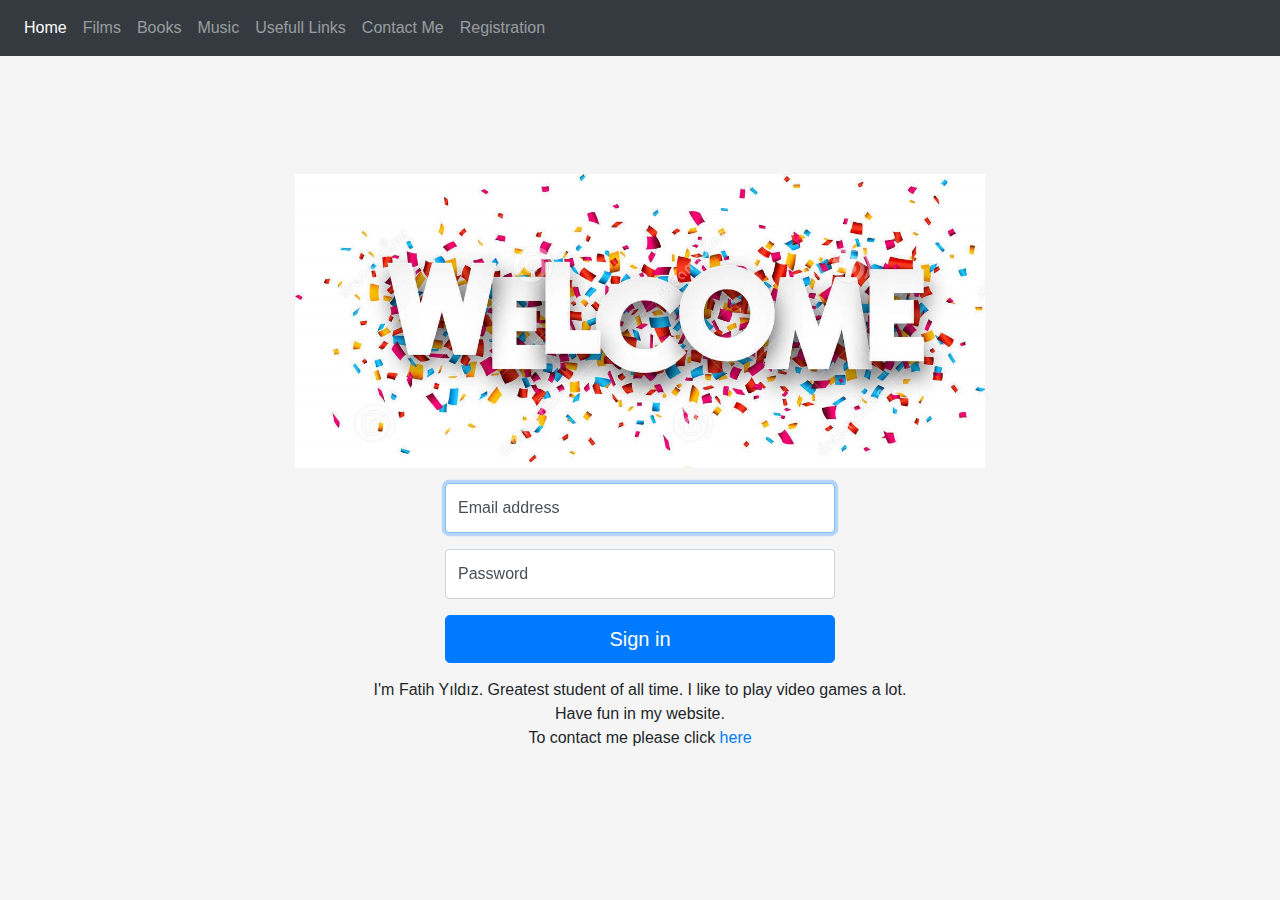
<file: index.html>
﻿<!DOCTYPE html>

<html lang="en" xmlns="http://www.w3.org/1999/xhtml">
<head>

    <meta charset="utf-8">
    <title>My Web Site</title>
    <link href="./bootstrap-4.3.1-dist/css/bootstrap.min.css" rel="stylesheet" integrity="sha384-ggOyR0iXCbMQv3Xipma34MD+dH/1fQ784/j6cY/iJTQUOhcWr7x9JvoRxT2MZw1T" crossorigin="anonymous">

    <link href="./bootstrap-4.3.1-dist/css/floating-labels.css" rel="stylesheet">

    <style>
        .bd-placeholder-img {
            font-size: 1.125rem;
            text-anchor: middle;
            -webkit-user-select: none;
            -moz-user-select: none;
            -ms-user-select: none;
            user-select: none;
        }

        @media (min-width: 768px) {
            .bd-placeholder-img-lg {
                font-size: 3.5rem;
            }
        }
    </style>
    <link href="./bootstrap-4.3.1-dist/css/main-template.css" rel="stylesheet">

</head>
<body>
    <nav class="navbar navbar-expand-md navbar-dark bg-dark fixed-top">

        <button class="navbar-toggler" type="button" data-toggle="collapse" data-target="#mynavbar" aria-controls="mynavbar" aria-expanded="false" aria-label="Toggle navigation">
            <span class="navbar-toggler-icon"></span>
        </button>

        <div class="collapse navbar-collapse" id="mynavbar">

            <ul class="navbar-nav mr-outo">

                <li class="nav-item">
                    <a class="nav-link active" href="./index.html">Home</a>
                </li>

                <li class="nav-item">
                    <a class="nav-link" href="./Films.html">Films</a>
                </li>

                <li class="nav-item">
                    <a class="nav-link" href="./Books.html">Books</a>
                </li>

                <li class="nav-item">
                    <a class="nav-link" href="./Music.html">Music</a>
                </li>

                <li class="nav-item">
                    <a class="nav-link" href="./UsefullLinks.html">Usefull Links</a>
                </li>

                <li class="nav-item">
                    <a class="nav-link" href="./ContactMe.html">Contact Me</a>
                </li>

                <li class="nav-item">
                    <a class="nav-link" href="./Registration.html">Registration</a>
                </li>

            </ul>
        </div>
    </nav>
    <main class="container" role="main">
        <div class="main-template">
            <img src="./welcome.jpg" style="width: 65%;">

            <form class="form-signin">

                <div class="form-label-group" style="text-align:left">
                    <input type="email" id="inputEmail" class="form-control" placeholder="Email address" required autofocus>
                    <label for="inputEmail">Email address</label>
                </div>

                <div class="form-label-group" style="text-align:left">
                    <input type="password" id="inputPassword" class="form-control" placeholder="Password" required>
                    <label for="inputPassword">Password</label>
                </div>

                <button class="btn btn-lg btn-primary btn-block" type="submit">Sign in</button>

            </form>
                <p>
                    I'm Fatih Yıldız. Greatest student of all time. I like to play video games a lot.<br>
                    Have fun in my website.<br>
                    To contact me please click <a href="./ContactMe.html"> here </a>
                </p>
        </div>
    </main>
</body>



<script src="https://code.jquery.com/jquery-3.3.1.slim.min.js" integrity="sha384-q8i/X+965DzO0rT7abK41JStQIAqVgRVzpbzo5smXKp4YfRvH+8abtTE1Pi6jizo" crossorigin="anonymous"></script>
<script>window.jQuery || document.write('<script src="/docs/4.3/assets/js/vendor/jquery-slim.min.js"><\/script>')</script>
<script src="./bootstrap-4.3.1-dist/js/bootstrap.bundle.min.js" integrity="sha384-xrRywqdh3PHs8keKZN+8zzc5TX0GRTLCcmivcbNJWm2rs5C8PRhcEn3czEjhAO9o" crossorigin="anonymous"></script></body>

</html>
</file>
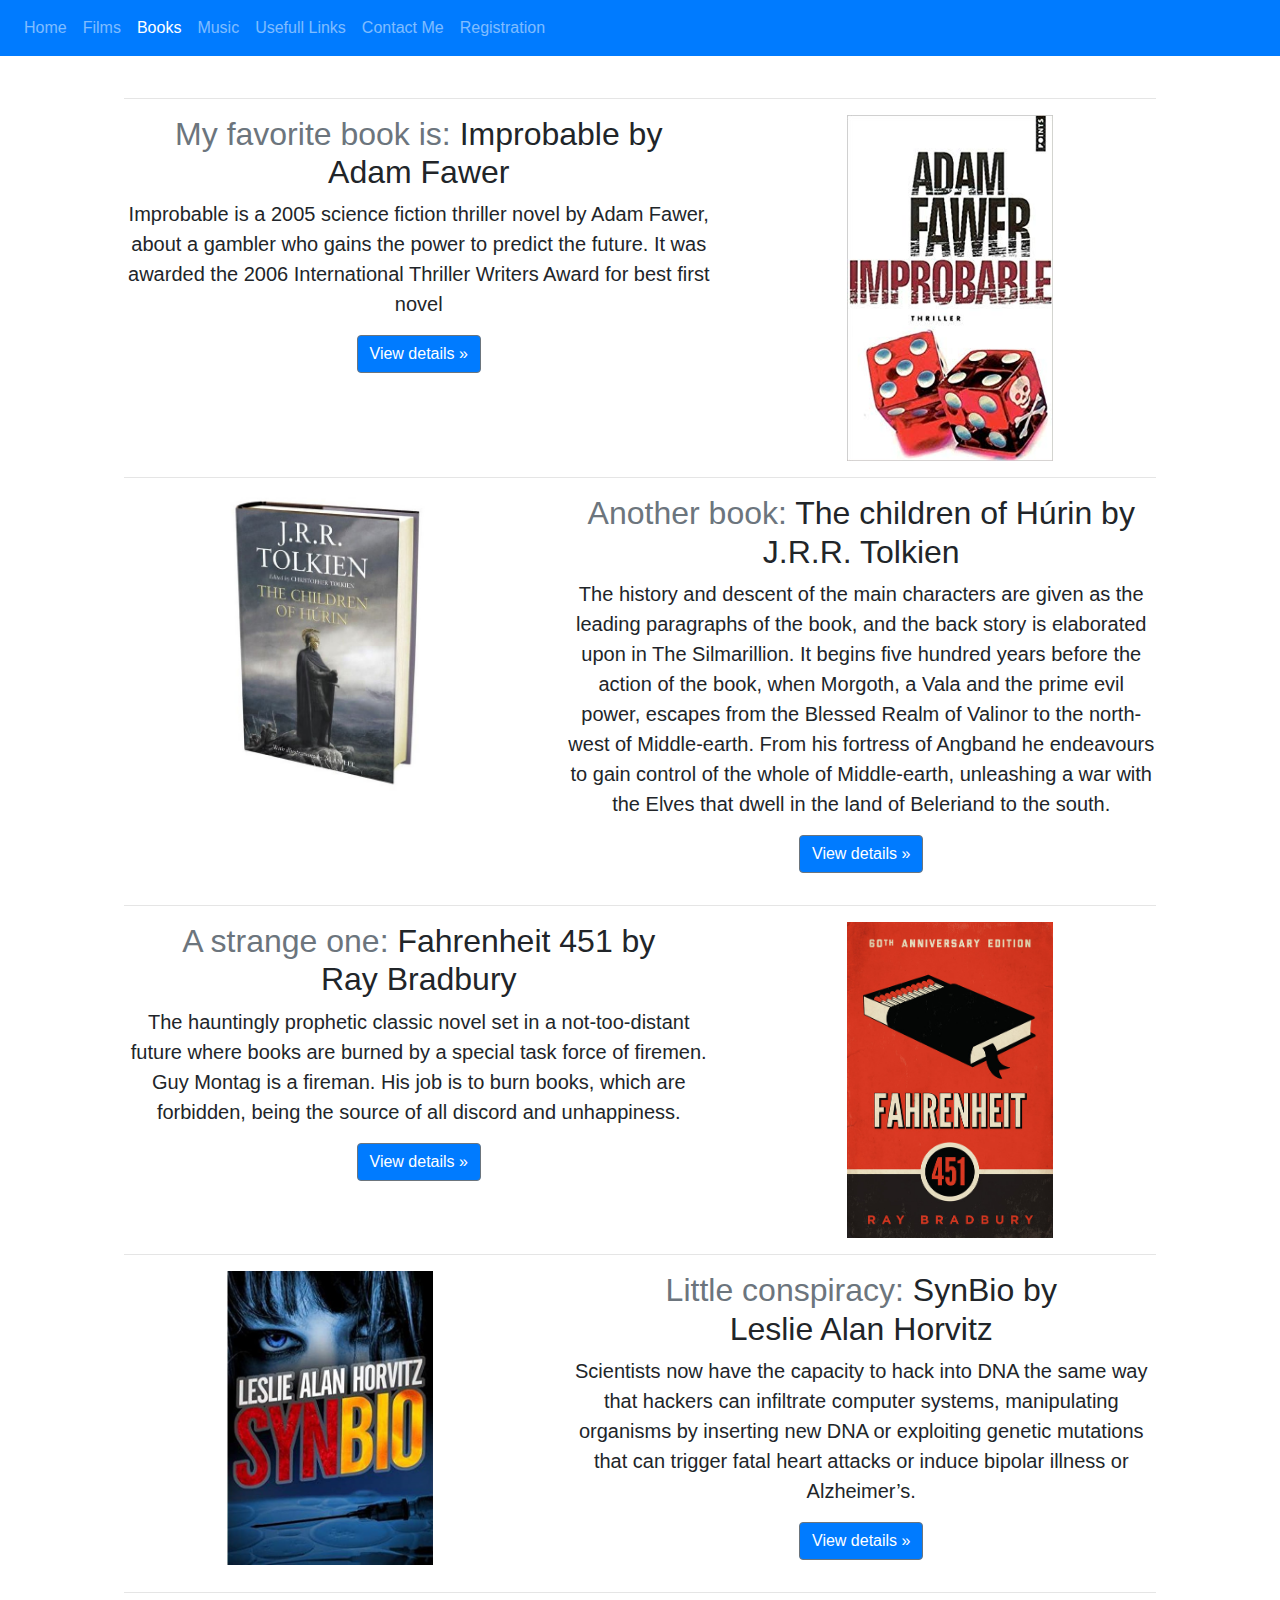
<file: Books.html>
<!DOCTYPE html>
<html lang="en" xmlns="http://www.w3.org/1999/xhtml">
<head>

    <meta charset="utf-8">
    <title>My Web Site</title>
    <link href="./bootstrap-4.3.1-dist/css/bootstrap.min.css" rel="stylesheet" integrity="sha384-ggOyR0iXCbMQv3Xipma34MD+dH/1fQ784/j6cY/iJTQUOhcWr7x9JvoRxT2MZw1T" crossorigin="anonymous">
    <link href="./bootstrap-4.3.1-dist/css/main-template.css" rel="stylesheet">
</head>
<body>
    <nav class="navbar navbar-expand-md navbar-dark fixed-top" style="background-color: #007bff !important;">

        <button class="navbar-toggler" type="button" data-toggle="collapse" data-target="#mynavbar" aria-controls="mynavbar" aria-expanded="false" aria-label="Toggle navigation">
            <span class="navbar-toggler-icon"></span>
        </button>

        <div class="collapse navbar-collapse" id="mynavbar">

            <ul class="navbar-nav mr-outo">

                <li class="nav-item">
                    <a class="nav-link" href="./index.html">Home</a>
                </li>

                <li class="nav-item">
                    <a class="nav-link" href="./Films.html">Films</a>
                </li>

                <li class="nav-item">
                    <a class="nav-link active" href="./Books.html">Books</a>
                </li>

                <li class="nav-item">
                    <a class="nav-link" href="./Music.html">Music</a>
                </li>

                <li class="nav-item">
                    <a class="nav-link" href="./UsefullLinks.html">Usefull Links</a>
                </li>

                <li class="nav-item">
                    <a class="nav-link" href="./ContactMe.html">Contact Me</a>
                </li>

                <li class="nav-item">
                    <a class="nav-link" href="./Registration.html">Registration</a>
                </li>

            </ul>
        </div>
    </nav>
    <div class="container" role="main">
        <main class="container" role="main">
            <div class="main-template">

                <hr class="featurette-divider">

                <div class="row featurette">
                    <div class="col-md-7">
                        <h2 class="featurette-heading"><span class="text-muted">My favorite book is:</span> Improbable by <br /> Adam Fawer</h2>
                        <p class="lead">Improbable is a 2005 science fiction thriller novel by Adam Fawer, about a gambler who gains the power to predict the future. It was awarded the 2006 International Thriller Writers Award for best first novel</p>
                        <p><a class="btn btn-secondary" style="background-color: #007bff !important;" href="https://www.amazon.com/Improbable-Novel-Adam-Fawer/dp/006073678X" role="button">View details &raquo;</a></p>
                    </div>
                    <div class="col-md-5">
                        <img class="bd-placeholder-img bd-placeholder-img-lg featurette-image img-fluid mx-auto" src="./improbable.jpg" width="50%" xmlns="http://www.w3.org/2000/svg" preserveAspectRatio="xMidYMid slice" focusable="false" role="img" aria-label="Placeholder: 500x500">
                    </div>
                </div>

                <hr class="featurette-divider">

                <div class="row featurette">
                    <div class="col-md-7 order-md-2">
                        <h2 class="featurette-heading"><span class="text-muted">Another book:</span> The children of Húrin by <br /> J.R.R. Tolkien </h2>
                        <p class="lead">The history and descent of the main characters are given as the leading paragraphs of the book, and the back story is elaborated upon in The Silmarillion. It begins five hundred years before the action of the book, when Morgoth, a Vala and the prime evil power, escapes from the Blessed Realm of Valinor to the north-west of Middle-earth. From his fortress of Angband he endeavours to gain control of the whole of Middle-earth, unleashing a war with the Elves that dwell in the land of Beleriand to the south.</p>
                        <p><a class="btn btn-secondary" style="background-color: #007bff !important;" href="http://www.wikizeroo.net/index.php?q=aHR0cHM6Ly9lbi53aWtpcGVkaWEub3JnL3dpa2kvVGhlX0NoaWxkcmVuX29mX0glQzMlQkFyaW4" role="button">View details &raquo;</a></p>
                    </div>
                    <div class="col-md-5 order-md-1">
                        <img class="bd-placeholder-img bd-placeholder-img-lg featurette-image img-fluid mx-auto" src="./hurin.jpg" width="50%" xmlns="http://www.w3.org/2000/svg" preserveAspectRatio="xMidYMid slice" focusable="false" role="img" aria-label="Placeholder: 500x500">
                    </div>
                </div>

                <hr class="featurette-divider">

                <div class="row featurette">
                    <div class="col-md-7">
                        <h2 class="featurette-heading"><span class="text-muted">A strange one:</span> Fahrenheit 451 by <br /> Ray Bradbury</h2>
                        <p class="lead">The hauntingly prophetic classic novel set in a not-too-distant future where books are burned by a special task force of firemen. Guy Montag is a fireman. His job is to burn books, which are forbidden, being the source of all discord and unhappiness.</p>
                        <p><a class="btn btn-secondary" style="background-color: #007bff !important;" href="https://www.dr.com.tr/kitap/fahrenheit-451/edebiyat/roman/bilim-kurgu/urunno=0001750151001" role="button">View details &raquo;</a></p>
                    </div>
                    <div class="col-md-5">
                        <img class="bd-placeholder-img bd-placeholder-img-lg featurette-image img-fluid mx-auto" src="./fahrenheit.jpg" width="50%" xmlns="http://www.w3.org/2000/svg" preserveAspectRatio="xMidYMid slice" focusable="false" role="img" aria-label="Placeholder: 500x500">
                    </div>
                </div>

                <hr class="featurette-divider">

                <div class="row featurette">
                    <div class="col-md-7 order-md-2">
                        <h2 class="featurette-heading"><span class="text-muted">Little conspiracy:</span> SynBio by <br /> Leslie Alan Horvitz</h2>
                        <p class="lead">Scientists now have the capacity to hack into DNA the same way that hackers can infiltrate computer systems, manipulating organisms by inserting new DNA or exploiting genetic mutations that can trigger fatal heart attacks or induce bipolar illness  or Alzheimer’s.</p>
                        <p><a class="btn btn-secondary" style="background-color: #007bff !important;" href="https://www.goodreads.com/book/show/18623858-synbio" role="button">View details &raquo;</a></p>
                    </div>
                    <div class="col-md-5 order-md-1">
                        <img class="bd-placeholder-img bd-placeholder-img-lg featurette-image img-fluid mx-auto" src="./synbio.jpg" width="50%" xmlns="http://www.w3.org/2000/svg" preserveAspectRatio="xMidYMid slice" focusable="false" role="img" aria-label="Placeholder: 500x500">
                    </div>
                </div>
                <hr class="featurette-divider">

            </div>
        </main>
    </div>
</body>

<script src="https://code.jquery.com/jquery-3.3.1.slim.min.js" integrity="sha384-q8i/X+965DzO0rT7abK41JStQIAqVgRVzpbzo5smXKp4YfRvH+8abtTE1Pi6jizo" crossorigin="anonymous"></script>
<script>window.jQuery || document.write('<script src="/docs/4.3/assets/js/vendor/jquery-slim.min.js"><\/script>')</script>
<script src="./bootstrap-4.3.1-dist/js/bootstrap.bundle.min.js" integrity="sha384-xrRywqdh3PHs8keKZN+8zzc5TX0GRTLCcmivcbNJWm2rs5C8PRhcEn3czEjhAO9o" crossorigin="anonymous"></script>
</html>
</file>
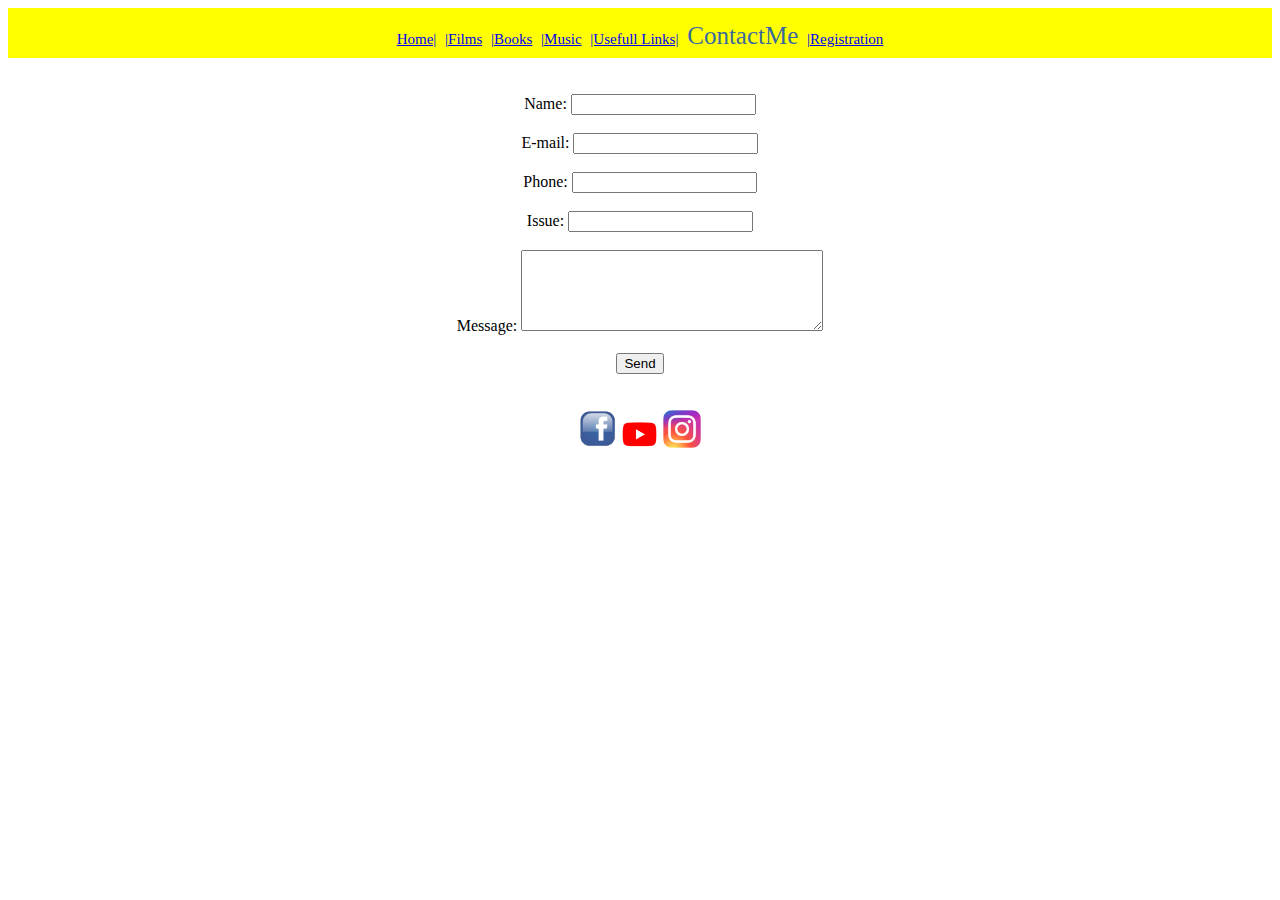
<file: ContactMe.html>
<!DOCTYPE html>

<html lang="en" xmlns="http://www.w3.org/1999/xhtml">
<head>
    <meta charset="utf-8" />
    <title>Contact Me</title>
    <style>
        header {
              background-color: yellow;
              padding: 5px;
              text-align: center;
              font-size: 35px;
              color: white;
            }
        big{
            font-size:25px;
            color:Highlight;
        }
        small{
            font-size:15px;
            color:antiquewhite;
        }
    </style>
</head>
<body>
    <header>
        <small><a href="./index.html">Home|</a></small>
        <small><a href="./Films.html">|Films</a></small>
        <small><a href="./Books.html">|Books</a></small>
        <small><a href="./Music.html">|Music</a></small>
        <small><a href="./UsefullLinks.html">|Usefull Links|</a></small>
		<big>ContactMe</big>
        <small><a href="./Registration.html">|Registration</a></small>
    </header>
    <section>
        <center><br><br>

			<form>
            Name:
            <input type="text" name="username"><br><br>
            E-mail:
			<input type="email" name="password"><br><br>
			Phone:
            <input type="tel" name="phone" maxlength="11"><br><br>
			Issue:
            <input type="text" name="issue"><br><br>
			Message:
            <textarea rows=5; cols=35; name="message"></textarea><br><br>
			
            <input type="submit" name="submit" value="Send" onclick="alert('Your message is sent')">

			</form>
			<br><br>
			<a href="http://fb.com/quadrip" ><img src="fb.png" width="3%"></a>
			<a href="https://www.youtube.com/channel/UCOHZG4ICWDiBhVC15QJHXdQ" ><img src="yt.png" width="3%"></a>
			<a href="https://www.instagram.com/fatih.yildz" ><img src="ig.png" width="3%"></a> 

        </center>
    </section>
</body>
</html>
</file>
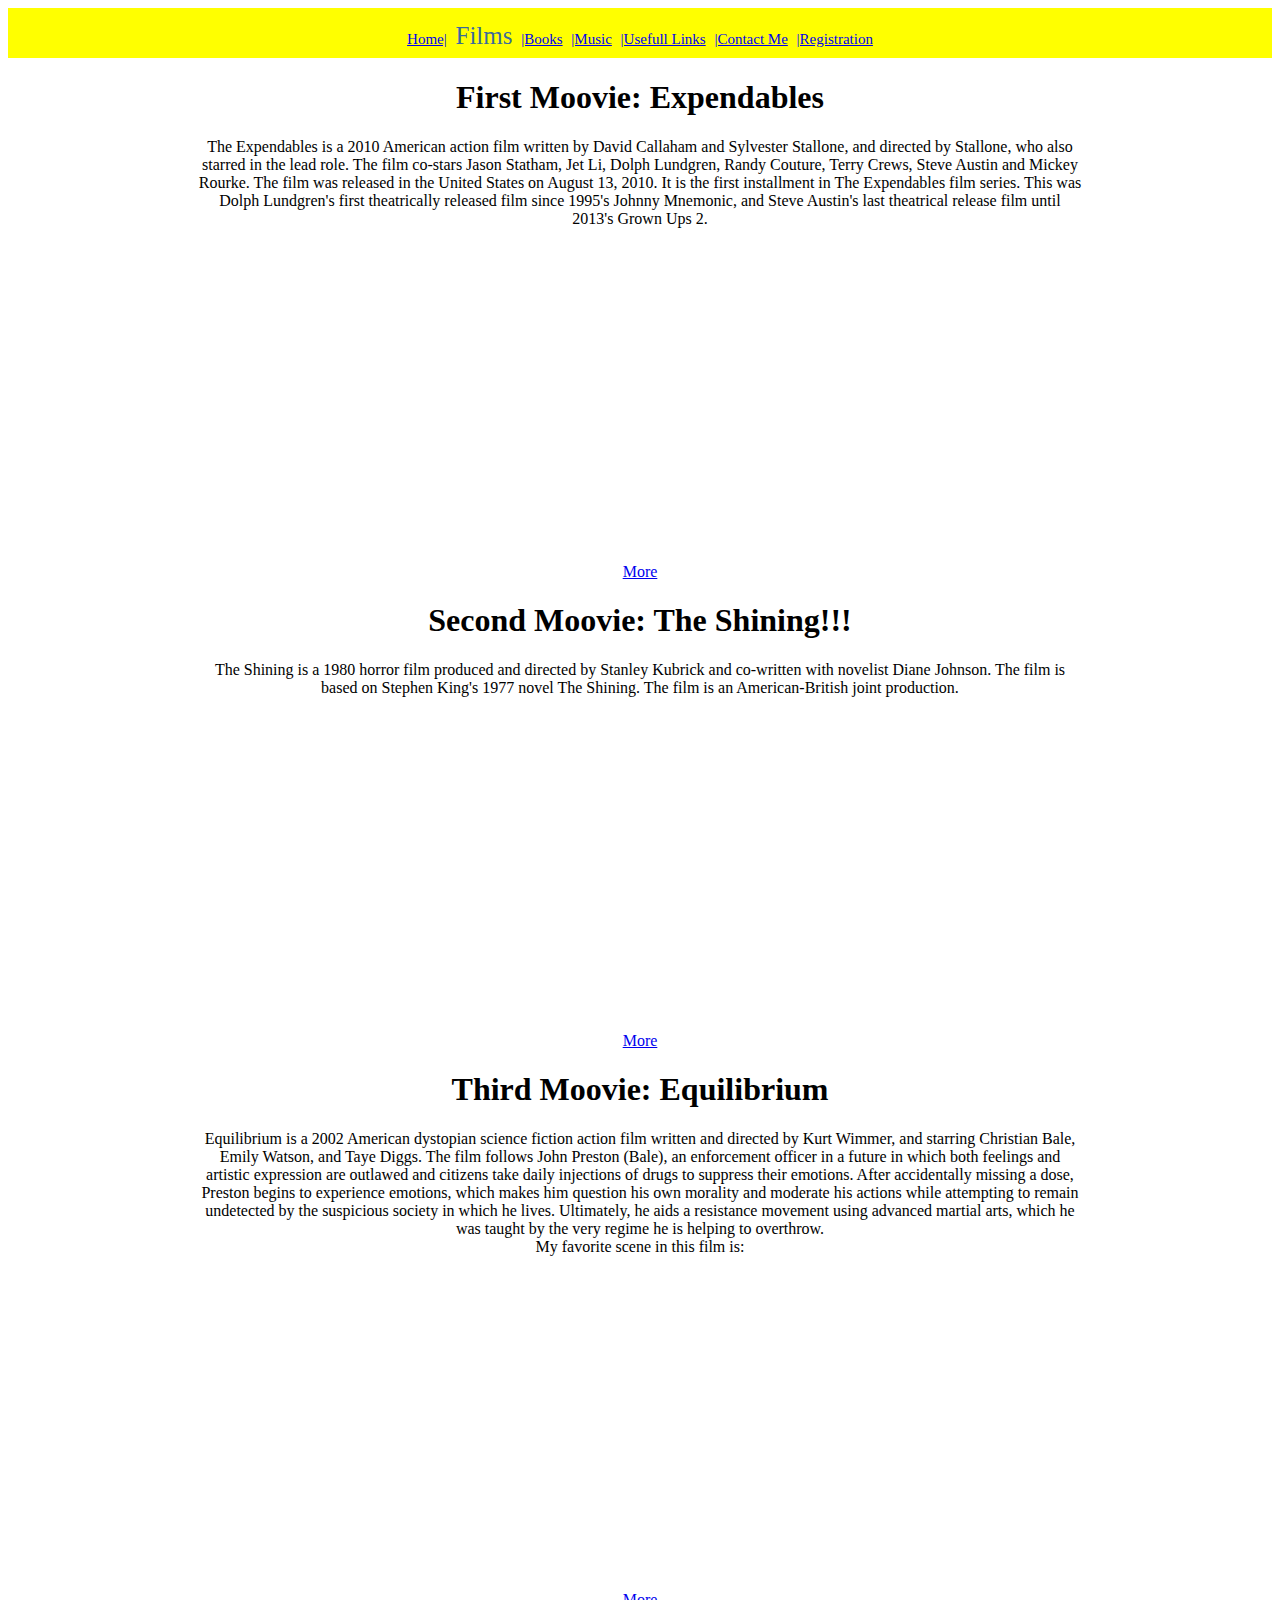
<file: Films.html>
<!DOCTYPE html>

<html lang="en" xmlns="http://www.w3.org/1999/xhtml">
<head>
    <meta charset="utf-8" />
    <title>Favorite Films</title>
    <style>
        header {
              background-color: yellow;
              padding: 5px;
              text-align: center;
              font-size: 35px;
              color: white;
            }
        big{
            font-size:25px;
            color:Highlight;
        }
        small{
            font-size:15px;
            color:antiquewhite;
        }
    </style>
</head>
<body>
    <header>
        <small><a href="./index.html">Home|</a></small>
        <big>Films</big>
        <small><a href="./Books.html">|Books</a></small>
        <small><a href="./Music.html">|Music</a></small>
        <small><a href="./UsefullLinks.html">|Usefull Links</a></small>
        <small><a href="./ContactMe.html">|Contact Me</a></small>
        <small><a href="./Registration.html">|Registration</a></small>
    </header>
    <section>
        <center>	
		<h1>First Moovie: Expendables</h1>
		<p style="width:70%;">The Expendables is a 2010 American action film written by David Callaham and Sylvester Stallone, and directed by Stallone, who also starred in the lead role. The film co-stars Jason Statham, Jet Li, Dolph Lundgren, Randy Couture, Terry Crews, Steve Austin and Mickey Rourke. The film was released in the United States on August 13, 2010. It is the first installment in The Expendables film series. This was Dolph Lundgren's first theatrically released film since 1995's Johnny Mnemonic, and Steve Austin's last theatrical release film until 2013's Grown Ups 2.</p>
		
		<iframe width="560" height="315" src="https://www.youtube.com/embed/8KtYRALe-xo" frameborder="0" allow="accelerometer; autoplay; encrypted-media; gyroscope; picture-in-picture" allowfullscreen></iframe>
        <br><a href ="http://www.wikizeroo.net/index.php?q=aHR0cHM6Ly9lbi53aWtpcGVkaWEub3JnL3dpa2kvVGhlX0V4cGVuZGFibGVzXygyMDEwX2ZpbG0p">More</a>
		<h1>Second Moovie: The Shining!!!</h1>
		<p style="width:70%;">The Shining is a 1980 horror film produced and directed by Stanley Kubrick and co-written with novelist Diane Johnson. The film is based on Stephen King's 1977 novel The Shining. The film is an American-British joint production.</p>
		<iframe width="560" height="315" src="https://www.youtube.com/embed/5Cb3ik6zP2I" frameborder="0" allow="accelerometer; autoplay; encrypted-media; gyroscope; picture-in-picture" allowfullscreen></iframe>
		<br><a href ="http://www.wikizeroo.net/index.php?q=aHR0cHM6Ly9lbi53aWtpcGVkaWEub3JnL3dpa2kvVGhlX1NoaW5pbmdfKGZpbG0p">More</a>
		<h1>Third Moovie: Equilibrium</h1>
		<p style="width:70%;">Equilibrium is a 2002 American dystopian science fiction action film written and directed by Kurt Wimmer, and starring Christian Bale, Emily Watson, and Taye Diggs.

The film follows John Preston (Bale), an enforcement officer in a future in which both feelings and artistic expression are outlawed and citizens take daily injections of drugs to suppress their emotions. After accidentally missing a dose, Preston begins to experience emotions, which makes him question his own morality and moderate his actions while attempting to remain undetected by the suspicious society in which he lives. Ultimately, he aids a resistance movement using advanced martial arts, which he was taught by the very regime he is helping to overthrow.<br>
		My favorite scene in this film is:</p>
		<iframe width="560" height="315" src="https://www.youtube.com/embed/XM3BsAAO8JI" frameborder="0" allow="accelerometer; autoplay; encrypted-media; gyroscope; picture-in-picture" allowfullscreen></iframe>
		<br><a href ="http://www.wikizeroo.net/index.php?q=aHR0cHM6Ly9lbi53aWtpcGVkaWEub3JnL3dpa2kvRXF1aWxpYnJpdW1fKGZpbG0p">More</a>
		</center>
    </section>
</body>
</html>
</file>
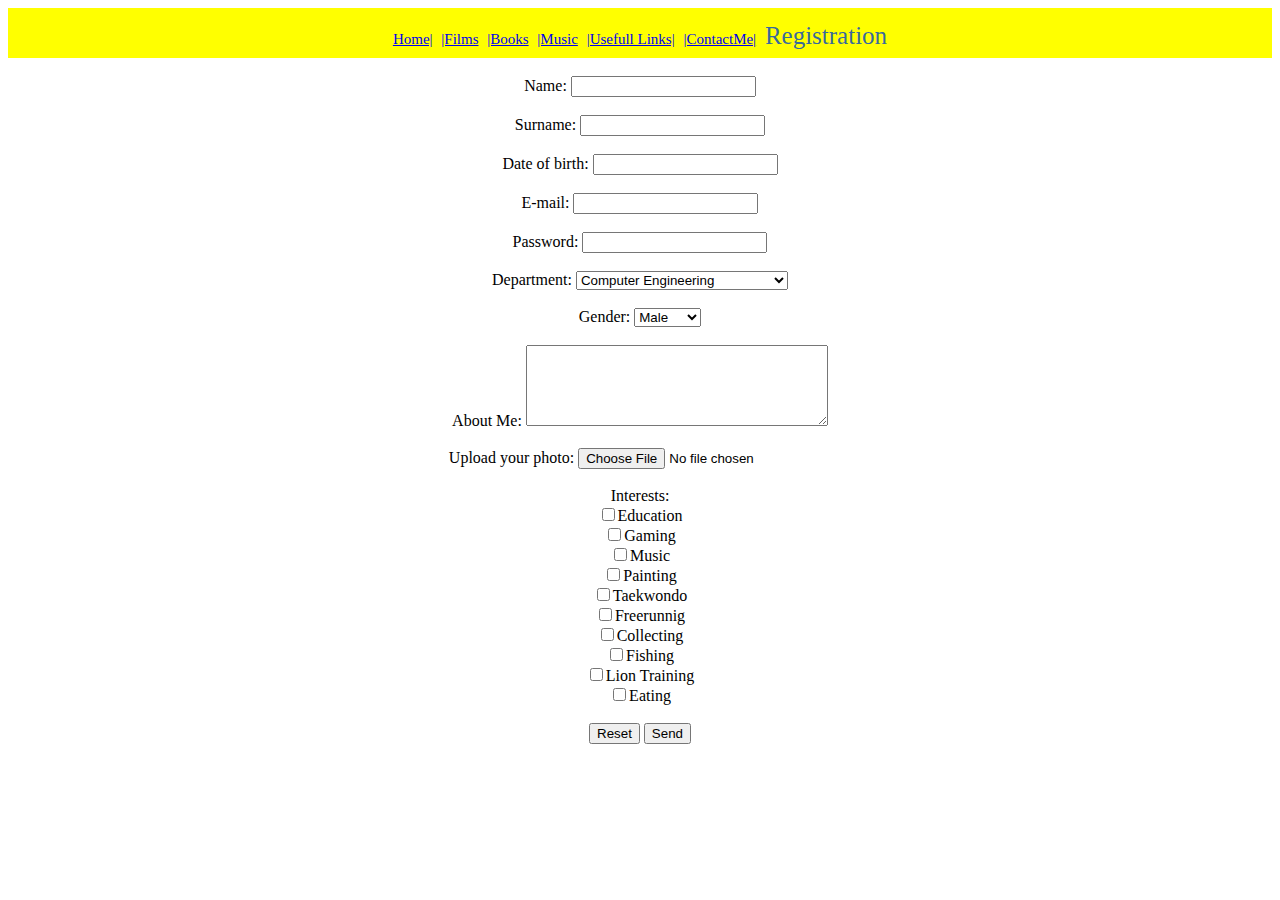
<file: Registration.html>
<!DOCTYPE html>

<html lang="en" xmlns="http://www.w3.org/1999/xhtml">
<head>
    <meta charset="utf-8" />
    <title>Registration</title>
    <style>
        header {
              background-color: yellow;
              padding: 5px;
              text-align: center;
              font-size: 35px;
              color: white;
            }
        big{
            font-size:25px;
            color:Highlight;
        }
        small{
            font-size:15px;
            color:antiquewhite;
        }
    </style>
</head>
<body>
    <header>
        <small><a href="./index.html">Home|</a></small>
        <small><a href="./Films.html">|Films</a></small>
        <small><a href="./Books.html">|Books</a></small>
        <small><a href="./Music.html">|Music</a></small>
        <small><a href="./UsefullLinks.html">|Usefull Links|</a></small>
        <small><a href="./ContactMe.html">|ContactMe|</a></small>
		<big>Registration</big>

    </header>
    <section>
        <center>	

			<form><br>
            Name:
            <input type="text" name="username"><br><br>
			
			Surname:
            <input type="text" name="username"><br><br>
			
			Date of birth:
            <input type="text" name="birthdate"><br><br>
			
			E-mail:
            <input type="text" name="email"><br><br>
			
			Password:
            <input type="password" name="password"><br><br>
			
			Department:
			<select>
				  <option value="ceng">Computer Engineering</option>
				  <option value="enm">Industrial Engineering</option>
				  <option value="eem">Electric& Electronic Engineering</option>
				  <option value="civil">Civil Engineering</option>
				  <option value="chemical">Chemical Engineering</option>
				  <option value="enviroment">Enviroment Engineering</option>
				</select><br><br>
			
			Gender:
            <select>
				  <option value="male">Male</option>
				  <option value="female">Female</option>
				</select><br><br>
			
			About Me:
            <textarea rows=5; cols=35; name="aboutme"></textarea><br><br>
			
			Upload your photo:
            <input type="file" name="photo"><br><br>
			
			Interests:<br>
            <input type="checkbox" name="1">Education    <br>
			<input type="checkbox" name="2">Gaming    <br>
			<input type="checkbox" name="3">Music    <br>
			<input type="checkbox" name="4">Painting    <br>
			<input type="checkbox" name="5">Taekwondo    <br>
			<input type="checkbox" name="6">Freerunnig    <br>
			<input type="checkbox" name="7">Collecting    <br>
			<input type="checkbox" name="8">Fishing    <br>
			<input type="checkbox" name="9">Lion Training    <br>
			<input type="checkbox" name="10">Eating    <br>
			
			
			
			<br>
            <input type="reset" name="reset">
			<input type="submit" name="submit" value="Send" onclick="alert('Thanks for registration')"><br><br>

        </center>
    </section>
</body>
</html>
</file>
<file: bootstrap-4.3.1-dist/css/floating-labels.css>
html,
body {
  height: 100%;
}

body {
  display: -ms-flexbox;
  display: flex;
  -ms-flex-align: center;
  align-items: center;
  padding-top: 40px;
  padding-bottom: 40px;
  background-color: #f5f5f5;
}

.form-signin {
  width: 100%;
  max-width: 420px;
  padding: 15px;
  margin: auto;
}

.form-label-group {
  position: relative;
  margin-bottom: 1rem;
}

.form-label-group > input,
.form-label-group > label {
  height: 3.125rem;
  padding: .75rem;
}

.form-label-group > label {
  position: absolute;
  top: 0;
  left: 0;
  display: block;
  width: 100%;
  margin-bottom: 0; /* Override default `<label>` margin */
  line-height: 1.5;
  color: #495057;
  pointer-events: none;
  cursor: text; /* Match the input under the label */
  border: 1px solid transparent;
  border-radius: .25rem;
  transition: all .1s ease-in-out;
}

.form-label-group input::-webkit-input-placeholder {
  color: transparent;
}

.form-label-group input:-ms-input-placeholder {
  color: transparent;
}

.form-label-group input::-ms-input-placeholder {
  color: transparent;
}

.form-label-group input::-moz-placeholder {
  color: transparent;
}

.form-label-group input::placeholder {
  color: transparent;
}

.form-label-group input:not(:placeholder-shown) {
  padding-top: 1.25rem;
  padding-bottom: .25rem;
}

.form-label-group input:not(:placeholder-shown) ~ label {
  padding-top: .25rem;
  padding-bottom: .25rem;
  font-size: 12px;
  color: #777;
}

/* Fallback for Edge
-------------------------------------------------- */
@supports (-ms-ime-align: auto) {
  .form-label-group > label {
    display: none;
  }
  .form-label-group input::-ms-input-placeholder {
    color: #777;
  }
}

/* Fallback for IE
-------------------------------------------------- */
@media all and (-ms-high-contrast: none), (-ms-high-contrast: active) {
  .form-label-group > label {
    display: none;
  }
  .form-label-group input:-ms-input-placeholder {
    color: #777;
  }
}
</file>
<file: bootstrap-4.3.1-dist/css/main-template.css>
body {
  padding-top: 5rem;
}
.main-template {
  padding: 0.1rem 1.5rem;
  text-align: center;
}
</file>
